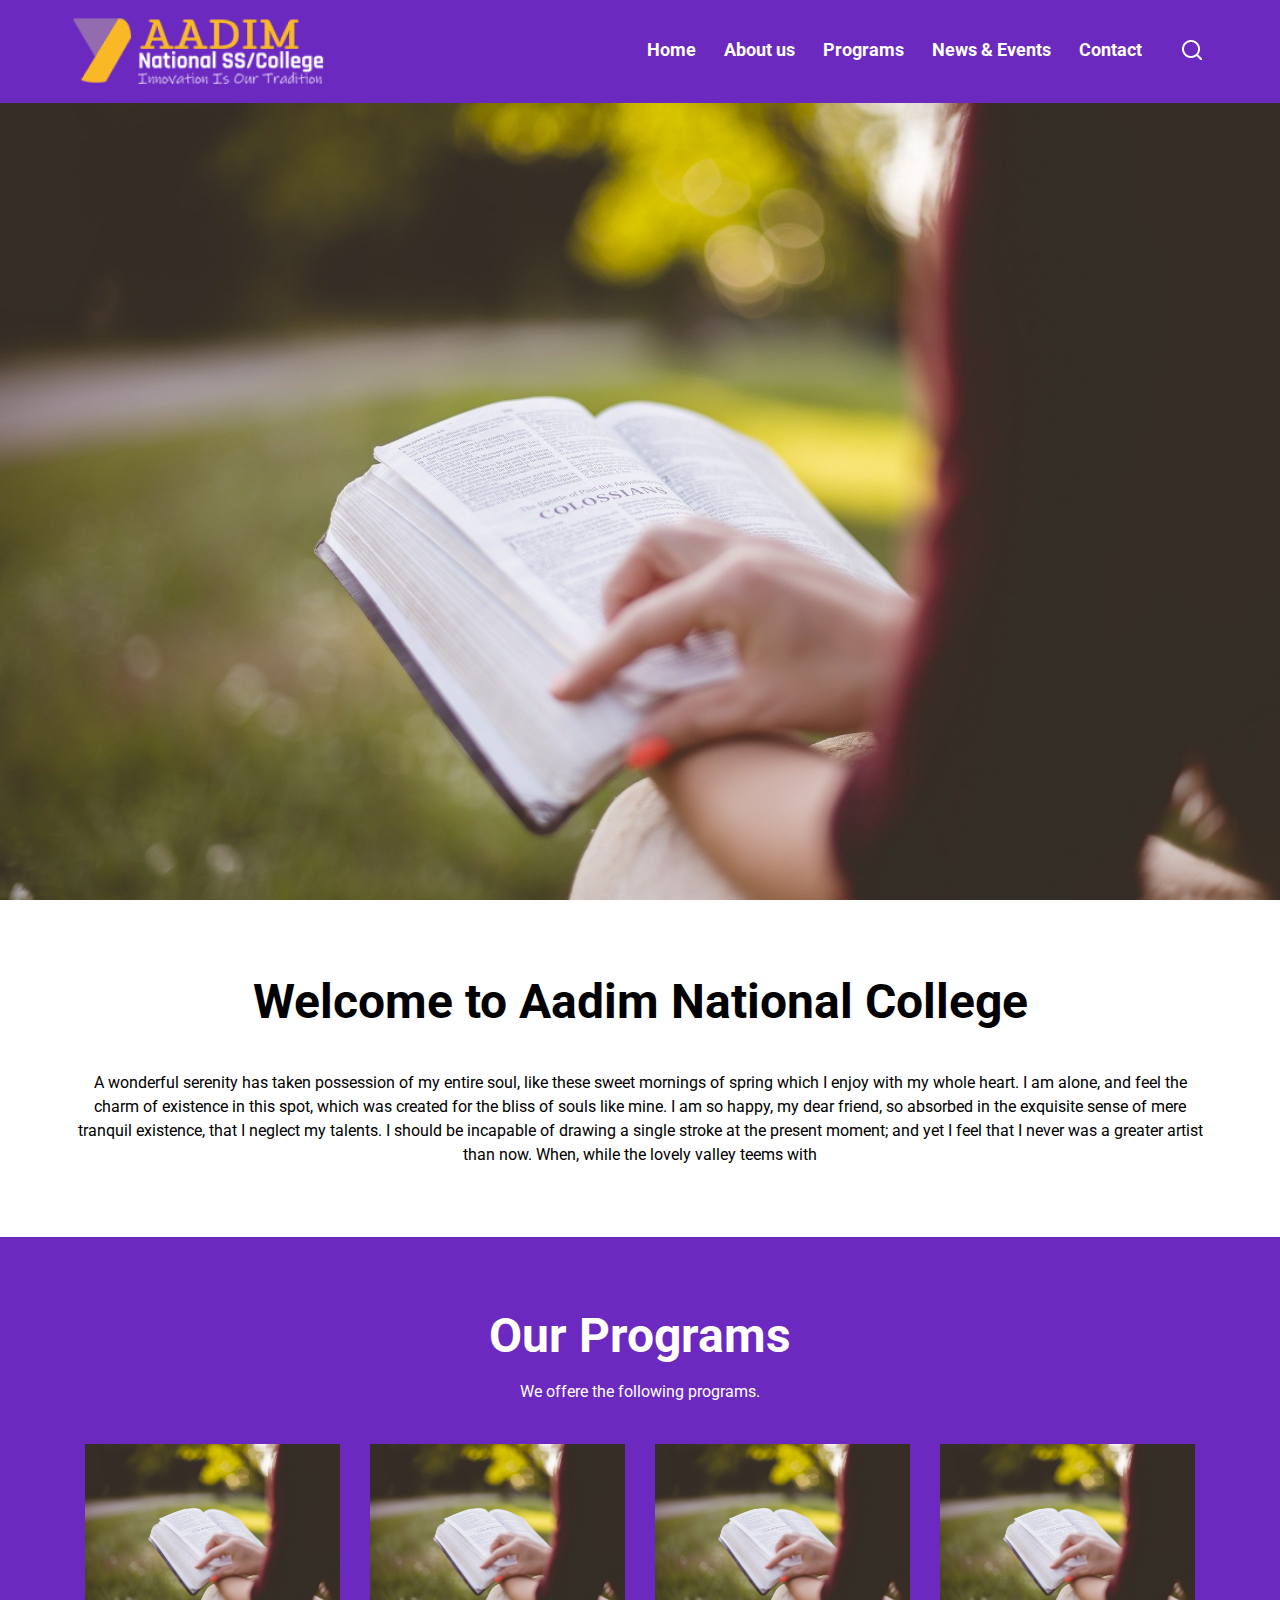
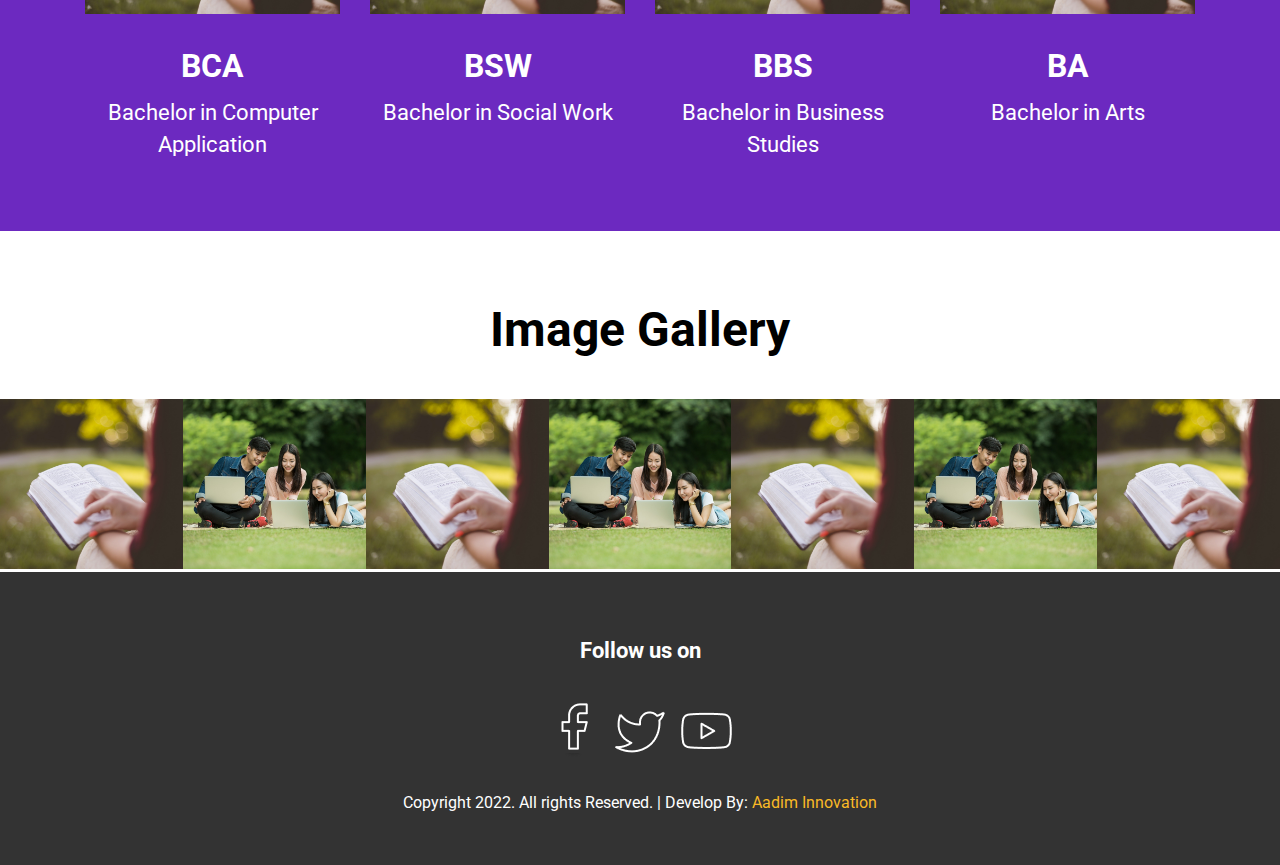
<file: index.html>
<!DOCTYPE html> 
<html> 
<head> 
	<meta charset="utf-8">
	<title>Welcome to Aadim College</title>
	
	<link rel="preconnect" href="https://fonts.googleapis.com">
	<link rel="preconnect" href="https://fonts.gstatic.com" crossorigin>
	<link href="https://fonts.googleapis.com/css2?family=Roboto:wght@300;400;500;700&display=swap" rel="stylesheet">

	<!-- Linking external css  -->
	<link rel="stylesheet" type="text/css" href="css/style.css">

</head>
<body>

	<header id="site-header">
		<div class="container">


			<a href="index.html" title="Aadim National College" class="brand">
				<img src="images/logo.png" alt="logo">
			</a>			
			<div class="navigation">
				<ul>
					<li><a href="index.html">Home</a></li>
					<li><a href="about.html">About us</a></li>
					<li><a href="programs.html">Programs</a></li>
					<li><a href="News.html">News & Events</a></li>
					<li><a href="contact.html">Contact</a></li>
				</ul>
				<div class="search-field">
					<button class="btn-srch">
						<img src="images/search.png" alt="search">
					</button>

				</div>	
			</div><!-- navigation end -->

		</div><!-- container end -->	
	</header><!-- site-header end -->


	<div id="site-banner">
		<img src="images/banner1.jpg" alt="banner1">
	</div><!-- site-banner end -->


	<div class="welcome-section">
		<div class="container">
			<div class="heading-all">
				<h1>Welcome to Aadim National College</h1>
			</div>

			<p>A wonderful serenity has taken possession of my entire soul, like these sweet mornings of spring which I enjoy with my whole heart. I am alone, and feel the charm of existence in this spot, which was created for the bliss of souls like mine. I am so happy, my dear friend, so absorbed in the exquisite sense of mere tranquil existence, that I neglect my talents. I should be incapable of drawing a single stroke at the present moment; and yet I feel that I never was a greater artist than now. When, while the lovely valley teems with</p>
		</div>
	</div>

	<div class="program-section">
		<div class="container">
			<div class="heading-all">
				<h1>Our Programs</h1>
				<p>We offere the following programs.</p>
			</div><!-- heading-all end -->

			<div class="grid-wrapper">
				<div class="grid-1">
					<div class="program-item">
						<div class="img-container">
							<img src="images/banner1.jpg" alt="banner1">
						</div>
						<div class="text-container">
							<h2>BCA</h2>
							<p>Bachelor in Computer Application</p>
						</div>
					</div><!-- program-item end -->
				</div><!-- grid-1 end -->
				
				<div class="grid-1">
					<div class="program-item">
						<div class="img-container">
							<img src="images/banner1.jpg" alt="banner1">
						</div>
						<div class="text-container">
							<h2>BSW</h2>
							<p>Bachelor in Social Work</p>
						</div>
					</div><!-- program-item end -->
				</div><!-- grid-1 end -->

				<div class="grid-1">
					<div class="program-item">
						<div class="img-container">
							<img src="images/banner1.jpg" alt="banner1">
						</div>
						<div class="text-container">
							<h2>BBS</h2>
							<p>Bachelor in Business Studies</p>
						</div>
					</div><!-- program-item end -->
				</div><!-- grid-1 end -->

				<div class="grid-1">
					<div class="program-item">
						<div class="img-container">
							<img src="images/banner1.jpg" alt="banner1">
						</div>
						<div class="text-container">
							<h2>BA</h2>
							<p>Bachelor in Arts</p>
						</div>
					</div><!-- program-item end -->
				</div><!-- grid-1 end -->

				
			</div><!-- grid-wrapper end -->

		</div><!-- container end -->
	</div><!-- program-section end -->

	<div class="gallery-section">
		<div class="heading-all">
			<h2>Image Gallery</h2>
		</div>
		<div class="gallery-grid">
			<div class="gallery-item">
				<a href="images/banner1.jpg" title="banner1" target="_blank">
					<img src="images/banner1.jpg" alt="banner1">
				</a>
			</div>
			<div class="gallery-item">
				<a href="images/banner2.jpg" title="banner2">
					<img src="images/banner2.jpg" alt="banner2">
				</a>
			</div>
			<div class="gallery-item">
				<a href="images/banner1.jpg" title="banner1">
					<img src="images/banner1.jpg" alt="banner1">
				</a>
			</div>
			<div class="gallery-item">
				<a href="images/banner2.jpg" title="banner2">
					<img src="images/banner2.jpg" alt="banner2">
				</a>
			</div>
			<div class="gallery-item">
				<a href="images/banner1.jpg" title="banner1">
					<img src="images/banner1.jpg" alt="banner1">
				</a>
			</div>
			<div class="gallery-item">
				<a href="images/banner2.jpg" title="banner2">
					<img src="images/banner2.jpg" alt="banner2">
				</a>
			</div>
			<div class="gallery-item">
				<a href="images/banner1.jpg" title="banner1">
					<img src="images/banner1.jpg" alt="banner1">
				</a>
			</div>
		</div>
	</div>

	<footer id="site-footer">
		<div class="container">
			<div class="social-media">
				<h4>Follow us on</h4>
				<ul>
					<li><a href="https://facebook.com"><img src="images/facebook1.png" alt="facebook"></a></li>
					<li><a href="https://twitter.com"><img src="images/twitter1.png" alt="twitter"></a></li>
					<li><a href="https://youtube.com"><img src="images/youtube1.png" alt="youtube"></a></li>
				</ul>
			</div>
			<p class="copyright">Copyright 2022. All rights Reserved. | Develop By:  <a href="http://aadiminnovation.com">Aadim Innovation</a></p>
		</div><!-- container ends -->
	</footer><!-- site-footer end -->

</body>
</html>
</file>
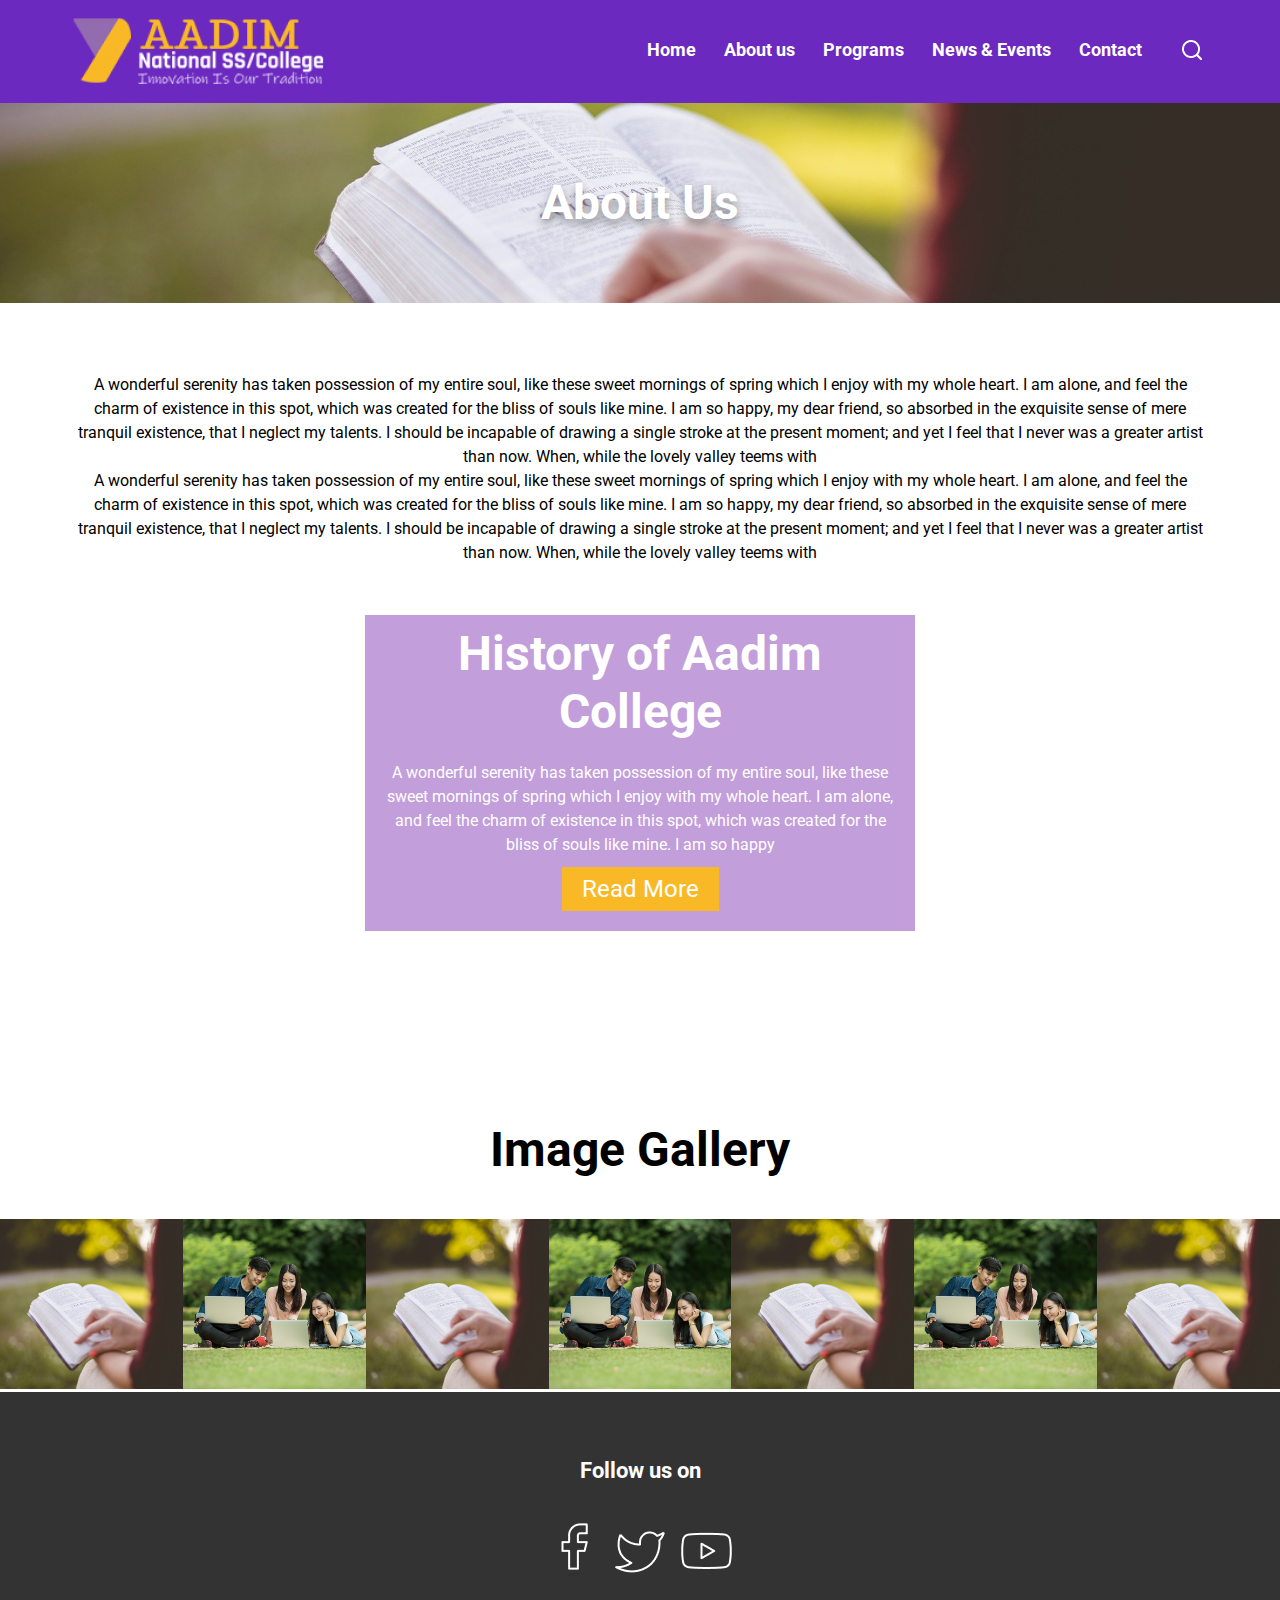
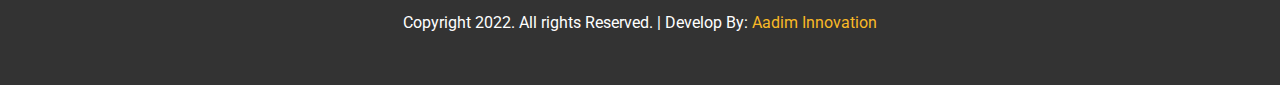
<file: about.html>
<!DOCTYPE html> 
<html> 
<head> 
	<meta charset="utf-8">
	<title>Welcome to Aadim College</title>
	
	<link rel="preconnect" href="https://fonts.googleapis.com">
	<link rel="preconnect" href="https://fonts.gstatic.com" crossorigin>
	<link href="https://fonts.googleapis.com/css2?family=Roboto:wght@300;400;500;700&display=swap" rel="stylesheet">

	<!-- Linking external css  -->
	<link rel="stylesheet" type="text/css" href="css/style.css">

</head>
<body>

	<header id="site-header">
		<div class="container">


			<a href="index.html" title="Aadim National College" class="brand">
				<img src="images/logo.png" alt="logo">
			</a>			
			<div class="navigation">
				<ul>
					<li><a href="index.html">Home</a></li>
					<li><a href="about.html">About us</a></li>
					<li><a href="programs.html">Programs</a></li>
					<li><a href="News.html">News & Events</a></li>
					<li><a href="#site-footer">Contact</a></li>
				</ul>
				<div class="search-field">
					<button class="btn-srch">
						<img src="images/search.png" alt="search">
					</button>

				</div>	
			</div><!-- navigation end -->

		</div><!-- container end -->	
	</header><!-- site-header end -->


	<div class="inner-banner">
		<h1>About Us</h1>
		<img src="images/banner1.jpg" alt="banner1">
	</div><!-- site-banner end -->


	<div class="welcome-section">
		<div class="container">
			<p>A wonderful serenity has taken possession of my entire soul, like these sweet mornings of spring which I enjoy with my whole heart. I am alone, and feel the charm of existence in this spot, which was created for the bliss of souls like mine. I am so happy, my dear friend, so absorbed in the exquisite sense of mere tranquil existence, that I neglect my talents. I should be incapable of drawing a single stroke at the present moment; and yet I feel that I never was a greater artist than now. When, while the lovely valley teems with</p>

			<p>A wonderful serenity has taken possession of my entire soul, like these sweet mornings of spring which I enjoy with my whole heart. I am alone, and feel the charm of existence in this spot, which was created for the bliss of souls like mine. I am so happy, my dear friend, so absorbed in the exquisite sense of mere tranquil existence, that I neglect my talents. I should be incapable of drawing a single stroke at the present moment; and yet I feel that I never was a greater artist than now. When, while the lovely valley teems with</p>

			<div class="history">
				<h2>History of Aadim College</h2>
				<p>A wonderful serenity has taken possession of my entire soul, like these sweet mornings of spring which I enjoy with my whole heart. I am alone, and feel the charm of existence in this spot, which was created for the bliss of souls like mine. I am so happy</p>

				<a href="#" class="readmore">Read More</a>
			</div>

		</div>
	</div>

	<div class="gallery-section">
		<div class="heading-all">
			<h2>Image Gallery</h2>
		</div>
		<div class="gallery-grid">
			<div class="gallery-item">
				<a href="images/banner1.jpg" title="banner1" target="_blank">
					<img src="images/banner1.jpg" alt="banner1">
				</a>
			</div>
			<div class="gallery-item">
				<a href="images/banner2.jpg" title="banner2">
					<img src="images/banner2.jpg" alt="banner2">
				</a>
			</div>
			<div class="gallery-item">
				<a href="images/banner1.jpg" title="banner1">
					<img src="images/banner1.jpg" alt="banner1">
				</a>
			</div>
			<div class="gallery-item">
				<a href="images/banner2.jpg" title="banner2">
					<img src="images/banner2.jpg" alt="banner2">
				</a>
			</div>
			<div class="gallery-item">
				<a href="images/banner1.jpg" title="banner1">
					<img src="images/banner1.jpg" alt="banner1">
				</a>
			</div>
			<div class="gallery-item">
				<a href="images/banner2.jpg" title="banner2">
					<img src="images/banner2.jpg" alt="banner2">
				</a>
			</div>
			<div class="gallery-item">
				<a href="images/banner1.jpg" title="banner1">
					<img src="images/banner1.jpg" alt="banner1">
				</a>
			</div>
		</div>
	</div>

	<footer id="site-footer">
		<div class="container">
			<div class="social-media">
				<h4>Follow us on</h4>
				<ul>
					<li><a href="https://facebook.com"><img src="images/facebook1.png" alt="facebook"></a></li>
					<li><a href="https://twitter.com"><img src="images/twitter1.png" alt="twitter"></a></li>
					<li><a href="https://youtube.com"><img src="images/youtube1.png" alt="youtube"></a></li>
				</ul>
			</div>
			<p class="copyright">Copyright 2022. All rights Reserved. | Develop By:  <a href="http://aadiminnovation.com">Aadim Innovation</a></p>
		</div><!-- container ends -->
	</footer><!-- site-footer end -->

</body>
</html>
</file>
<file: css/style.css>
/* CSS File */
/*
html5doctor.com Reset Stylesheet
v1.6.1
Last Updated: 2010-09-17
Author: Richard Clark - http://richclarkdesign.com
Twitter: @rich_clark
*/

* {
    box-sizing: border-box;
}

html, body, div, span, object, iframe,
h1, h2, h3, h4, h5, h6, p, blockquote, pre,
abbr, address, cite, code,
del, dfn, em, img, ins, kbd, q, samp,
small, strong, sub, sup, var,
b, i,
dl, dt, dd, ol, ul, li,
fieldset, form, label, legend,
table, caption, tbody, tfoot, thead, tr, th, td,
article, aside, canvas, details, figcaption, figure,
footer, header, hgroup, menu, nav, section, summary,
time, mark, audio, video {
    margin:0;
    padding:0;
    border:0;
    outline:0;
    font-size:100%;
    vertical-align:baseline;
    background:transparent;
}

body {
    font-family: 'Roboto', sans-serif;
	font-size: 16px;
	color: #000000;
    line-height:1;
}

article,aside,details,figcaption,figure,
footer,header,hgroup,menu,nav,section {
    display:block;
}

nav ul {
    list-style:none;
}

blockquote, q {
    quotes:none;
}

blockquote:before, blockquote:after,
q:before, q:after {
    content:'';
    content:none;
}

a {
    margin:0;
    padding:0;
    font-size:100%;
    vertical-align:baseline;
    background:transparent;
}

/* change colours to suit your needs */
ins {
    background-color:#ff9;
    color:#000;
    text-decoration:none;
}

/* change colours to suit your needs */
mark {
    background-color:#ff9;
    color:#000;
    font-style:italic;
    font-weight:bold;
}

del {
    text-decoration: line-through;
}

abbr[title], dfn[title] {
    border-bottom:1px dotted;
    cursor:help;
}

table {
    border-collapse:collapse;
    border-spacing:0;
}

/* change border colour to suit your needs */
hr {
    display:block;
    height:1px;
    border:0;  
    border-top:1px solid #cccccc;
    margin:1em 0;
    padding:0;
}

input, select {
    vertical-align:middle;
}


h1, h2, h3, h4, h5, h6 {
	font-family: 'Roboto', sans-serif;
	font-style: normal;
	font-weight: bold;
	font-size: 48px;
	line-height: 58px;
    margin-bottom: 20px;
}
p {
    line-height: 1.5;
}
img {
    max-width: 100%;
}


/*-- Basic layout --*/

.container {
	width: 1140px;
	margin: 0 auto;
}
.container:after,
.grid-wrapper:after,
.gallery-grid:after {
    content: "";
    clear: both;
    display: block;
}

#site-header {
	background-color: #6C29C0;
	padding: 15px 0;
}
.brand {
    float: left;
}
.navigation {
    float: right;
}
.navigation ul {
    list-style: none;
    float: left;
}
.navigation ul li {
    display: inline-block;
}
.navigation ul li a {
    display: inline-block;
    color: #ffffff;
    text-decoration: none;
    font-size: 18px;
    font-weight: bold;
    margin: 26px 12px;
}
.navigation ul li a:hover {
    color: #F9B926;
}
.search-field {
    float: right;
    margin:  22px 0 22px 20px;
}
.btn-srch {
    background-color: transparent;
    border: none;
    cursor: pointer;
}

/*-- site banner started --*/
.heading-all {
    margin-bottom: 40px;
    text-align: center;
}
.heading-all h1 {
    margin-bottom: 15px;
}

#site-banner img {
    width: 100%;
    height: calc(100vh - 103px);
    object-fit: cover;
}
.welcome-section, .program-section, .gallery-section {
    padding: 70px 0;
    text-align: center;
}
.program-section {
    background-color: #6C29C0;
    color: #ffffff;
}
.program-section h1, .program-section p {
    color: #ffffff;
}


.grid-1 {
    width: calc(285px - 30px);
    margin: 0 15px;
    float: left;
}
.grid-3 {
    width: calc(570px - 30px);
    margin: 0 15px;
    float: left;
}
.program-item .img-container {
    margin-bottom: 28px;
}
.program-item .text-container h2 {
    font-size: 32px;
    line-height: 42px;
    margin-bottom: 10px;
}
.program-item .text-container p {
    font-size: 22px;
    line-height: 32px;
}

/*-- gallery grid --*/
.gallery-section {
    padding-bottom: 0;
}
.gallery-grid {

}
.gallery-item {
    width: calc(100% / 7);
    float: left;
}
.gallery-item img {
    width: 100%;
    height: 170px;
    object-fit: cover;
}

/*-- site-footer start --*/
#site-footer {
    background-color: #333333;
    color: #ffffff;
    text-align: center;
    padding: 50px 0;
}
.social-media h4 {
    font-size: 22px;
    color: #ffffff;
}
.social-media ul {
    list-style: none;
}
.social-media ul li {
    display: inline-block;
    margin: 0 5px;
}
.copyright {
    margin-top: 30px;
}
.copyright a {
    color: #F9B926;
    text-decoration: none;
}

/* -- Style for inner page -- */
.inner-banner {
    height: 200px;
    overflow: hidden;
    position: relative;
}
.inner-banner img {
    height: 200px;
    width: 100%;
    object-fit: cover;
}
.inner-banner h1 {
    position: absolute;
    top: calc(50% - 29px);
    width: 100%;
    text-align: center;
    color: #ffffff;
    text-shadow: 0 5px 10px rgba(0,0,0, 0.4);
}
.history {
    background-color: #c29edb;
    padding: 10px 20px;
    color: #ffffff;
    width: 550px;
    margin: 50px auto;
}
.readmore {
    background-color: #f9b926;
    padding: 10px 20px;
    display: inline-block;
    color: #ffffff;
    font-size: 24px;
    text-decoration: none;
    margin: 10px 0;
}
</file>
